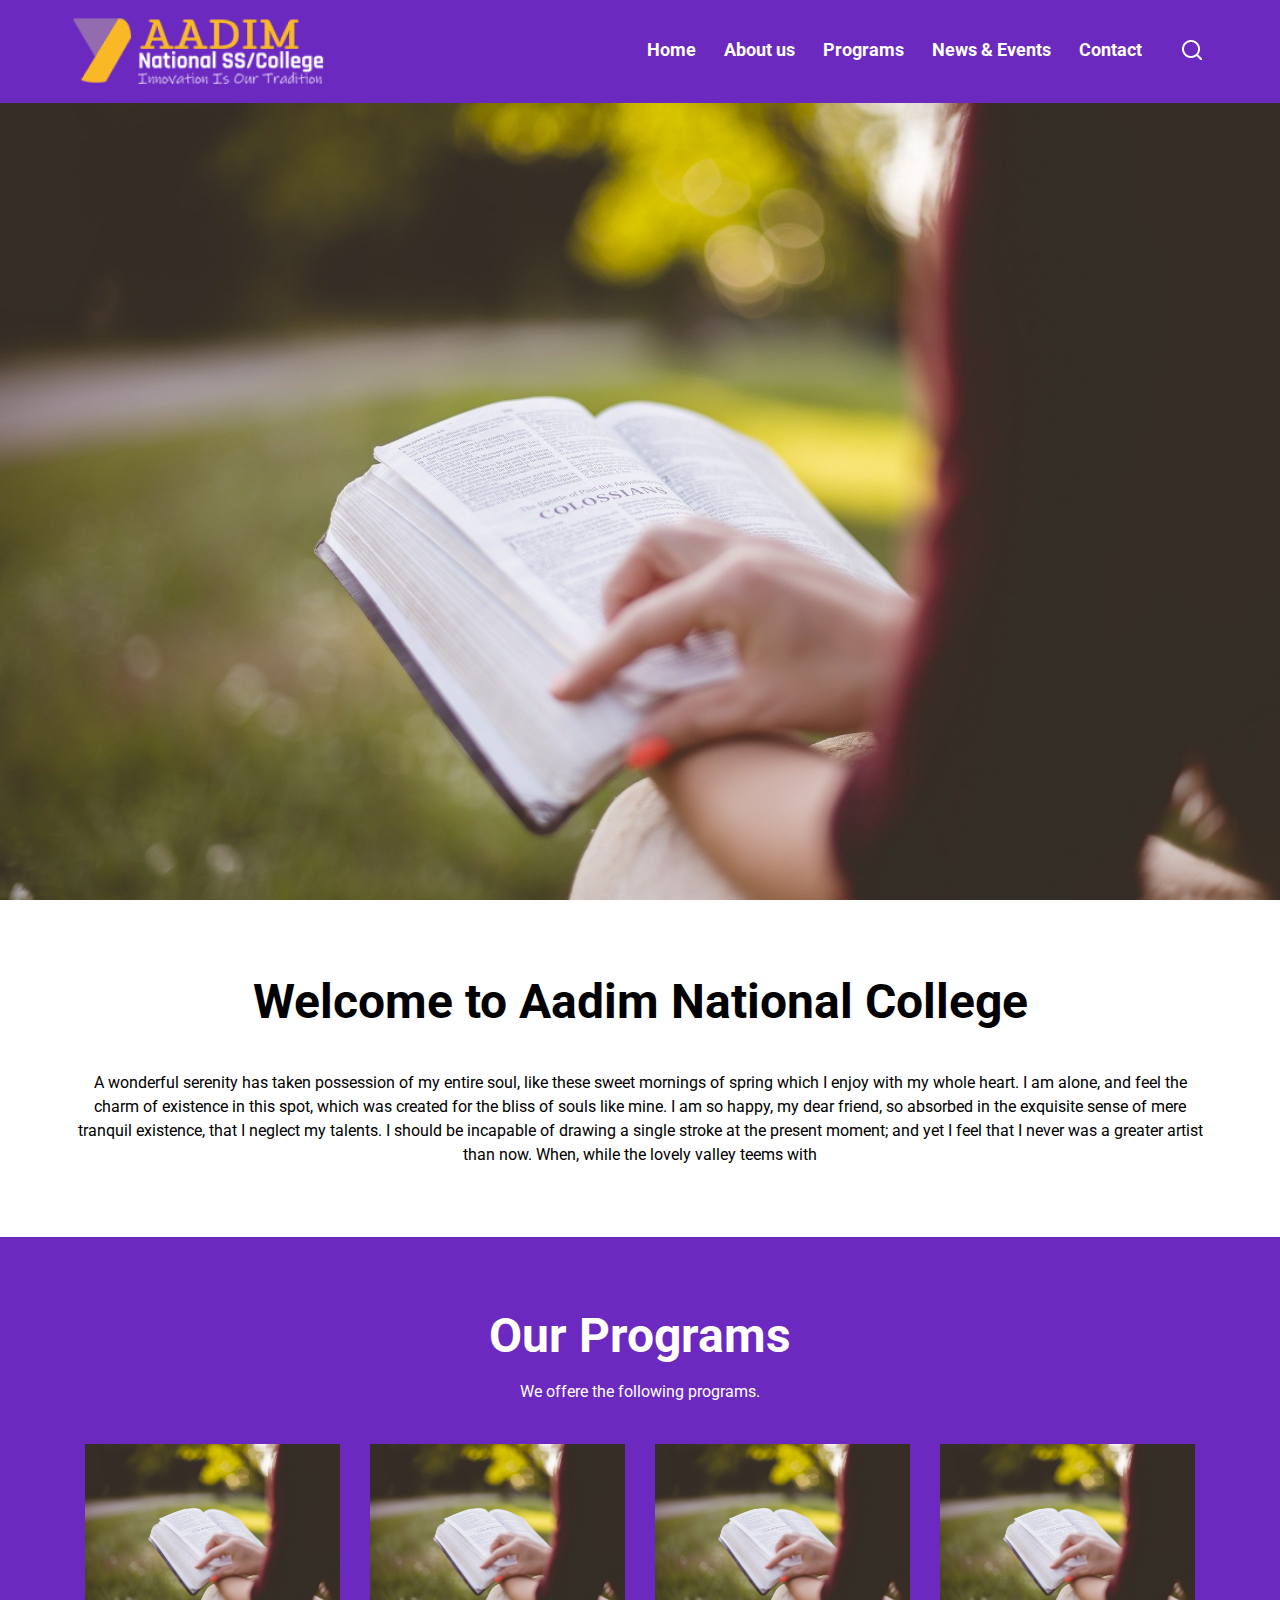
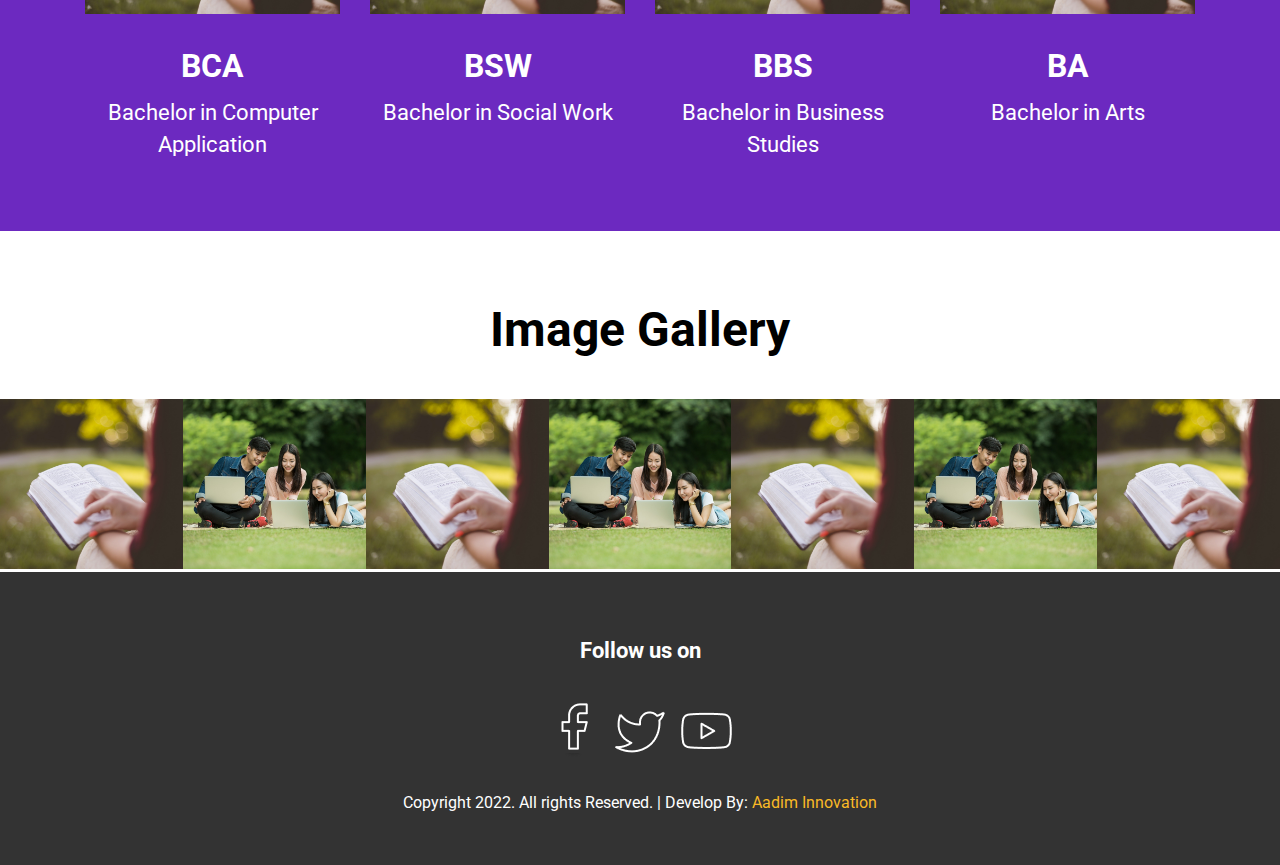
<file: index.html>
<!DOCTYPE html> 
<html> 
<head> 
	<meta charset="utf-8">
	<title>Welcome to Aadim College</title>
	
	<link rel="preconnect" href="https://fonts.googleapis.com">
	<link rel="preconnect" href="https://fonts.gstatic.com" crossorigin>
	<link href="https://fonts.googleapis.com/css2?family=Roboto:wght@300;400;500;700&display=swap" rel="stylesheet">

	<!-- Linking external css  -->
	<link rel="stylesheet" type="text/css" href="css/style.css">

</head>
<body>

	<header id="site-header">
		<div class="container">


			<a href="index.html" title="Aadim National College" class="brand">
				<img src="images/logo.png" alt="logo">
			</a>			
			<div class="navigation">
				<ul>
					<li><a href="index.html">Home</a></li>
					<li><a href="about.html">About us</a></li>
					<li><a href="programs.html">Programs</a></li>
					<li><a href="News.html">News & Events</a></li>
					<li><a href="contact.html">Contact</a></li>
				</ul>
				<div class="search-field">
					<button class="btn-srch">
						<img src="images/search.png" alt="search">
					</button>

				</div>	
			</div><!-- navigation end -->

		</div><!-- container end -->	
	</header><!-- site-header end -->


	<div id="site-banner">
		<img src="images/banner1.jpg" alt="banner1">
	</div><!-- site-banner end -->


	<div class="welcome-section">
		<div class="container">
			<div class="heading-all">
				<h1>Welcome to Aadim National College</h1>
			</div>

			<p>A wonderful serenity has taken possession of my entire soul, like these sweet mornings of spring which I enjoy with my whole heart. I am alone, and feel the charm of existence in this spot, which was created for the bliss of souls like mine. I am so happy, my dear friend, so absorbed in the exquisite sense of mere tranquil existence, that I neglect my talents. I should be incapable of drawing a single stroke at the present moment; and yet I feel that I never was a greater artist than now. When, while the lovely valley teems with</p>
		</div>
	</div>

	<div class="program-section">
		<div class="container">
			<div class="heading-all">
				<h1>Our Programs</h1>
				<p>We offere the following programs.</p>
			</div><!-- heading-all end -->

			<div class="grid-wrapper">
				<div class="grid-1">
					<div class="program-item">
						<div class="img-container">
							<img src="images/banner1.jpg" alt="banner1">
						</div>
						<div class="text-container">
							<h2>BCA</h2>
							<p>Bachelor in Computer Application</p>
						</div>
					</div><!-- program-item end -->
				</div><!-- grid-1 end -->
				
				<div class="grid-1">
					<div class="program-item">
						<div class="img-container">
							<img src="images/banner1.jpg" alt="banner1">
						</div>
						<div class="text-container">
							<h2>BSW</h2>
							<p>Bachelor in Social Work</p>
						</div>
					</div><!-- program-item end -->
				</div><!-- grid-1 end -->

				<div class="grid-1">
					<div class="program-item">
						<div class="img-container">
							<img src="images/banner1.jpg" alt="banner1">
						</div>
						<div class="text-container">
							<h2>BBS</h2>
							<p>Bachelor in Business Studies</p>
						</div>
					</div><!-- program-item end -->
				</div><!-- grid-1 end -->

				<div class="grid-1">
					<div class="program-item">
						<div class="img-container">
							<img src="images/banner1.jpg" alt="banner1">
						</div>
						<div class="text-container">
							<h2>BA</h2>
							<p>Bachelor in Arts</p>
						</div>
					</div><!-- program-item end -->
				</div><!-- grid-1 end -->

				
			</div><!-- grid-wrapper end -->

		</div><!-- container end -->
	</div><!-- program-section end -->

	<div class="gallery-section">
		<div class="heading-all">
			<h2>Image Gallery</h2>
		</div>
		<div class="gallery-grid">
			<div class="gallery-item">
				<a href="images/banner1.jpg" title="banner1" target="_blank">
					<img src="images/banner1.jpg" alt="banner1">
				</a>
			</div>
			<div class="gallery-item">
				<a href="images/banner2.jpg" title="banner2">
					<img src="images/banner2.jpg" alt="banner2">
				</a>
			</div>
			<div class="gallery-item">
				<a href="images/banner1.jpg" title="banner1">
					<img src="images/banner1.jpg" alt="banner1">
				</a>
			</div>
			<div class="gallery-item">
				<a href="images/banner2.jpg" title="banner2">
					<img src="images/banner2.jpg" alt="banner2">
				</a>
			</div>
			<div class="gallery-item">
				<a href="images/banner1.jpg" title="banner1">
					<img src="images/banner1.jpg" alt="banner1">
				</a>
			</div>
			<div class="gallery-item">
				<a href="images/banner2.jpg" title="banner2">
					<img src="images/banner2.jpg" alt="banner2">
				</a>
			</div>
			<div class="gallery-item">
				<a href="images/banner1.jpg" title="banner1">
					<img src="images/banner1.jpg" alt="banner1">
				</a>
			</div>
		</div>
	</div>

	<footer id="site-footer">
		<div class="container">
			<div class="social-media">
				<h4>Follow us on</h4>
				<ul>
					<li><a href="https://facebook.com"><img src="images/facebook1.png" alt="facebook"></a></li>
					<li><a href="https://twitter.com"><img src="images/twitter1.png" alt="twitter"></a></li>
					<li><a href="https://youtube.com"><img src="images/youtube1.png" alt="youtube"></a></li>
				</ul>
			</div>
			<p class="copyright">Copyright 2022. All rights Reserved. | Develop By:  <a href="http://aadiminnovation.com">Aadim Innovation</a></p>
		</div><!-- container ends -->
	</footer><!-- site-footer end -->

</body>
</html>
</file>
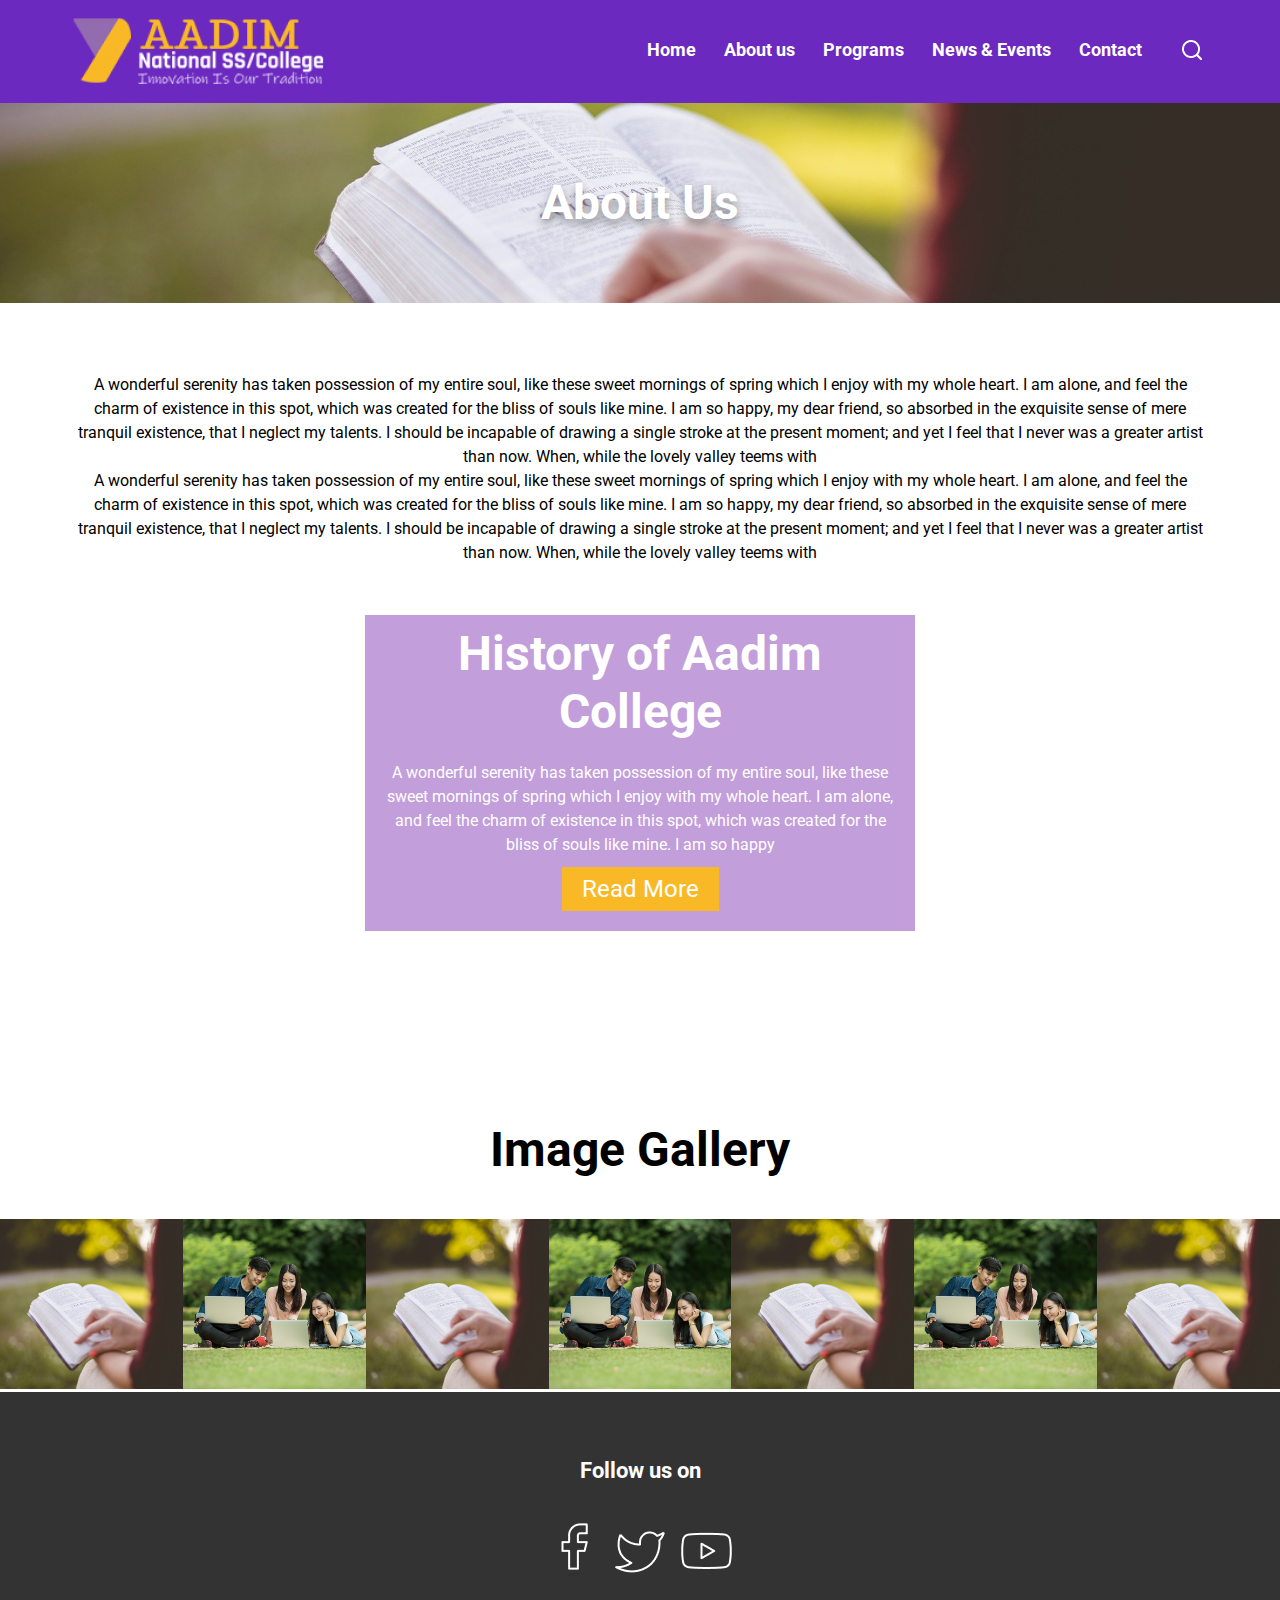
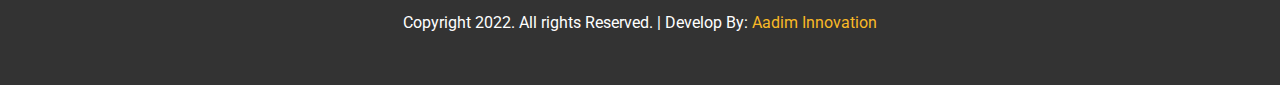
<file: about.html>
<!DOCTYPE html> 
<html> 
<head> 
	<meta charset="utf-8">
	<title>Welcome to Aadim College</title>
	
	<link rel="preconnect" href="https://fonts.googleapis.com">
	<link rel="preconnect" href="https://fonts.gstatic.com" crossorigin>
	<link href="https://fonts.googleapis.com/css2?family=Roboto:wght@300;400;500;700&display=swap" rel="stylesheet">

	<!-- Linking external css  -->
	<link rel="stylesheet" type="text/css" href="css/style.css">

</head>
<body>

	<header id="site-header">
		<div class="container">


			<a href="index.html" title="Aadim National College" class="brand">
				<img src="images/logo.png" alt="logo">
			</a>			
			<div class="navigation">
				<ul>
					<li><a href="index.html">Home</a></li>
					<li><a href="about.html">About us</a></li>
					<li><a href="programs.html">Programs</a></li>
					<li><a href="News.html">News & Events</a></li>
					<li><a href="#site-footer">Contact</a></li>
				</ul>
				<div class="search-field">
					<button class="btn-srch">
						<img src="images/search.png" alt="search">
					</button>

				</div>	
			</div><!-- navigation end -->

		</div><!-- container end -->	
	</header><!-- site-header end -->


	<div class="inner-banner">
		<h1>About Us</h1>
		<img src="images/banner1.jpg" alt="banner1">
	</div><!-- site-banner end -->


	<div class="welcome-section">
		<div class="container">
			<p>A wonderful serenity has taken possession of my entire soul, like these sweet mornings of spring which I enjoy with my whole heart. I am alone, and feel the charm of existence in this spot, which was created for the bliss of souls like mine. I am so happy, my dear friend, so absorbed in the exquisite sense of mere tranquil existence, that I neglect my talents. I should be incapable of drawing a single stroke at the present moment; and yet I feel that I never was a greater artist than now. When, while the lovely valley teems with</p>

			<p>A wonderful serenity has taken possession of my entire soul, like these sweet mornings of spring which I enjoy with my whole heart. I am alone, and feel the charm of existence in this spot, which was created for the bliss of souls like mine. I am so happy, my dear friend, so absorbed in the exquisite sense of mere tranquil existence, that I neglect my talents. I should be incapable of drawing a single stroke at the present moment; and yet I feel that I never was a greater artist than now. When, while the lovely valley teems with</p>

			<div class="history">
				<h2>History of Aadim College</h2>
				<p>A wonderful serenity has taken possession of my entire soul, like these sweet mornings of spring which I enjoy with my whole heart. I am alone, and feel the charm of existence in this spot, which was created for the bliss of souls like mine. I am so happy</p>

				<a href="#" class="readmore">Read More</a>
			</div>

		</div>
	</div>

	<div class="gallery-section">
		<div class="heading-all">
			<h2>Image Gallery</h2>
		</div>
		<div class="gallery-grid">
			<div class="gallery-item">
				<a href="images/banner1.jpg" title="banner1" target="_blank">
					<img src="images/banner1.jpg" alt="banner1">
				</a>
			</div>
			<div class="gallery-item">
				<a href="images/banner2.jpg" title="banner2">
					<img src="images/banner2.jpg" alt="banner2">
				</a>
			</div>
			<div class="gallery-item">
				<a href="images/banner1.jpg" title="banner1">
					<img src="images/banner1.jpg" alt="banner1">
				</a>
			</div>
			<div class="gallery-item">
				<a href="images/banner2.jpg" title="banner2">
					<img src="images/banner2.jpg" alt="banner2">
				</a>
			</div>
			<div class="gallery-item">
				<a href="images/banner1.jpg" title="banner1">
					<img src="images/banner1.jpg" alt="banner1">
				</a>
			</div>
			<div class="gallery-item">
				<a href="images/banner2.jpg" title="banner2">
					<img src="images/banner2.jpg" alt="banner2">
				</a>
			</div>
			<div class="gallery-item">
				<a href="images/banner1.jpg" title="banner1">
					<img src="images/banner1.jpg" alt="banner1">
				</a>
			</div>
		</div>
	</div>

	<footer id="site-footer">
		<div class="container">
			<div class="social-media">
				<h4>Follow us on</h4>
				<ul>
					<li><a href="https://facebook.com"><img src="images/facebook1.png" alt="facebook"></a></li>
					<li><a href="https://twitter.com"><img src="images/twitter1.png" alt="twitter"></a></li>
					<li><a href="https://youtube.com"><img src="images/youtube1.png" alt="youtube"></a></li>
				</ul>
			</div>
			<p class="copyright">Copyright 2022. All rights Reserved. | Develop By:  <a href="http://aadiminnovation.com">Aadim Innovation</a></p>
		</div><!-- container ends -->
	</footer><!-- site-footer end -->

</body>
</html>
</file>
<file: css/style.css>
/* CSS File */
/*
html5doctor.com Reset Stylesheet
v1.6.1
Last Updated: 2010-09-17
Author: Richard Clark - http://richclarkdesign.com
Twitter: @rich_clark
*/

* {
    box-sizing: border-box;
}

html, body, div, span, object, iframe,
h1, h2, h3, h4, h5, h6, p, blockquote, pre,
abbr, address, cite, code,
del, dfn, em, img, ins, kbd, q, samp,
small, strong, sub, sup, var,
b, i,
dl, dt, dd, ol, ul, li,
fieldset, form, label, legend,
table, caption, tbody, tfoot, thead, tr, th, td,
article, aside, canvas, details, figcaption, figure,
footer, header, hgroup, menu, nav, section, summary,
time, mark, audio, video {
    margin:0;
    padding:0;
    border:0;
    outline:0;
    font-size:100%;
    vertical-align:baseline;
    background:transparent;
}

body {
    font-family: 'Roboto', sans-serif;
	font-size: 16px;
	color: #000000;
    line-height:1;
}

article,aside,details,figcaption,figure,
footer,header,hgroup,menu,nav,section {
    display:block;
}

nav ul {
    list-style:none;
}

blockquote, q {
    quotes:none;
}

blockquote:before, blockquote:after,
q:before, q:after {
    content:'';
    content:none;
}

a {
    margin:0;
    padding:0;
    font-size:100%;
    vertical-align:baseline;
    background:transparent;
}

/* change colours to suit your needs */
ins {
    background-color:#ff9;
    color:#000;
    text-decoration:none;
}

/* change colours to suit your needs */
mark {
    background-color:#ff9;
    color:#000;
    font-style:italic;
    font-weight:bold;
}

del {
    text-decoration: line-through;
}

abbr[title], dfn[title] {
    border-bottom:1px dotted;
    cursor:help;
}

table {
    border-collapse:collapse;
    border-spacing:0;
}

/* change border colour to suit your needs */
hr {
    display:block;
    height:1px;
    border:0;  
    border-top:1px solid #cccccc;
    margin:1em 0;
    padding:0;
}

input, select {
    vertical-align:middle;
}


h1, h2, h3, h4, h5, h6 {
	font-family: 'Roboto', sans-serif;
	font-style: normal;
	font-weight: bold;
	font-size: 48px;
	line-height: 58px;
    margin-bottom: 20px;
}
p {
    line-height: 1.5;
}
img {
    max-width: 100%;
}


/*-- Basic layout --*/

.container {
	width: 1140px;
	margin: 0 auto;
}
.container:after,
.grid-wrapper:after,
.gallery-grid:after {
    content: "";
    clear: both;
    display: block;
}

#site-header {
	background-color: #6C29C0;
	padding: 15px 0;
}
.brand {
    float: left;
}
.navigation {
    float: right;
}
.navigation ul {
    list-style: none;
    float: left;
}
.navigation ul li {
    display: inline-block;
}
.navigation ul li a {
    display: inline-block;
    color: #ffffff;
    text-decoration: none;
    font-size: 18px;
    font-weight: bold;
    margin: 26px 12px;
}
.navigation ul li a:hover {
    color: #F9B926;
}
.search-field {
    float: right;
    margin:  22px 0 22px 20px;
}
.btn-srch {
    background-color: transparent;
    border: none;
    cursor: pointer;
}

/*-- site banner started --*/
.heading-all {
    margin-bottom: 40px;
    text-align: center;
}
.heading-all h1 {
    margin-bottom: 15px;
}

#site-banner img {
    width: 100%;
    height: calc(100vh - 103px);
    object-fit: cover;
}
.welcome-section, .program-section, .gallery-section {
    padding: 70px 0;
    text-align: center;
}
.program-section {
    background-color: #6C29C0;
    color: #ffffff;
}
.program-section h1, .program-section p {
    color: #ffffff;
}


.grid-1 {
    width: calc(285px - 30px);
    margin: 0 15px;
    float: left;
}
.grid-3 {
    width: calc(570px - 30px);
    margin: 0 15px;
    float: left;
}
.program-item .img-container {
    margin-bottom: 28px;
}
.program-item .text-container h2 {
    font-size: 32px;
    line-height: 42px;
    margin-bottom: 10px;
}
.program-item .text-container p {
    font-size: 22px;
    line-height: 32px;
}

/*-- gallery grid --*/
.gallery-section {
    padding-bottom: 0;
}
.gallery-grid {

}
.gallery-item {
    width: calc(100% / 7);
    float: left;
}
.gallery-item img {
    width: 100%;
    height: 170px;
    object-fit: cover;
}

/*-- site-footer start --*/
#site-footer {
    background-color: #333333;
    color: #ffffff;
    text-align: center;
    padding: 50px 0;
}
.social-media h4 {
    font-size: 22px;
    color: #ffffff;
}
.social-media ul {
    list-style: none;
}
.social-media ul li {
    display: inline-block;
    margin: 0 5px;
}
.copyright {
    margin-top: 30px;
}
.copyright a {
    color: #F9B926;
    text-decoration: none;
}

/* -- Style for inner page -- */
.inner-banner {
    height: 200px;
    overflow: hidden;
    position: relative;
}
.inner-banner img {
    height: 200px;
    width: 100%;
    object-fit: cover;
}
.inner-banner h1 {
    position: absolute;
    top: calc(50% - 29px);
    width: 100%;
    text-align: center;
    color: #ffffff;
    text-shadow: 0 5px 10px rgba(0,0,0, 0.4);
}
.history {
    background-color: #c29edb;
    padding: 10px 20px;
    color: #ffffff;
    width: 550px;
    margin: 50px auto;
}
.readmore {
    background-color: #f9b926;
    padding: 10px 20px;
    display: inline-block;
    color: #ffffff;
    font-size: 24px;
    text-decoration: none;
    margin: 10px 0;
}
</file>
